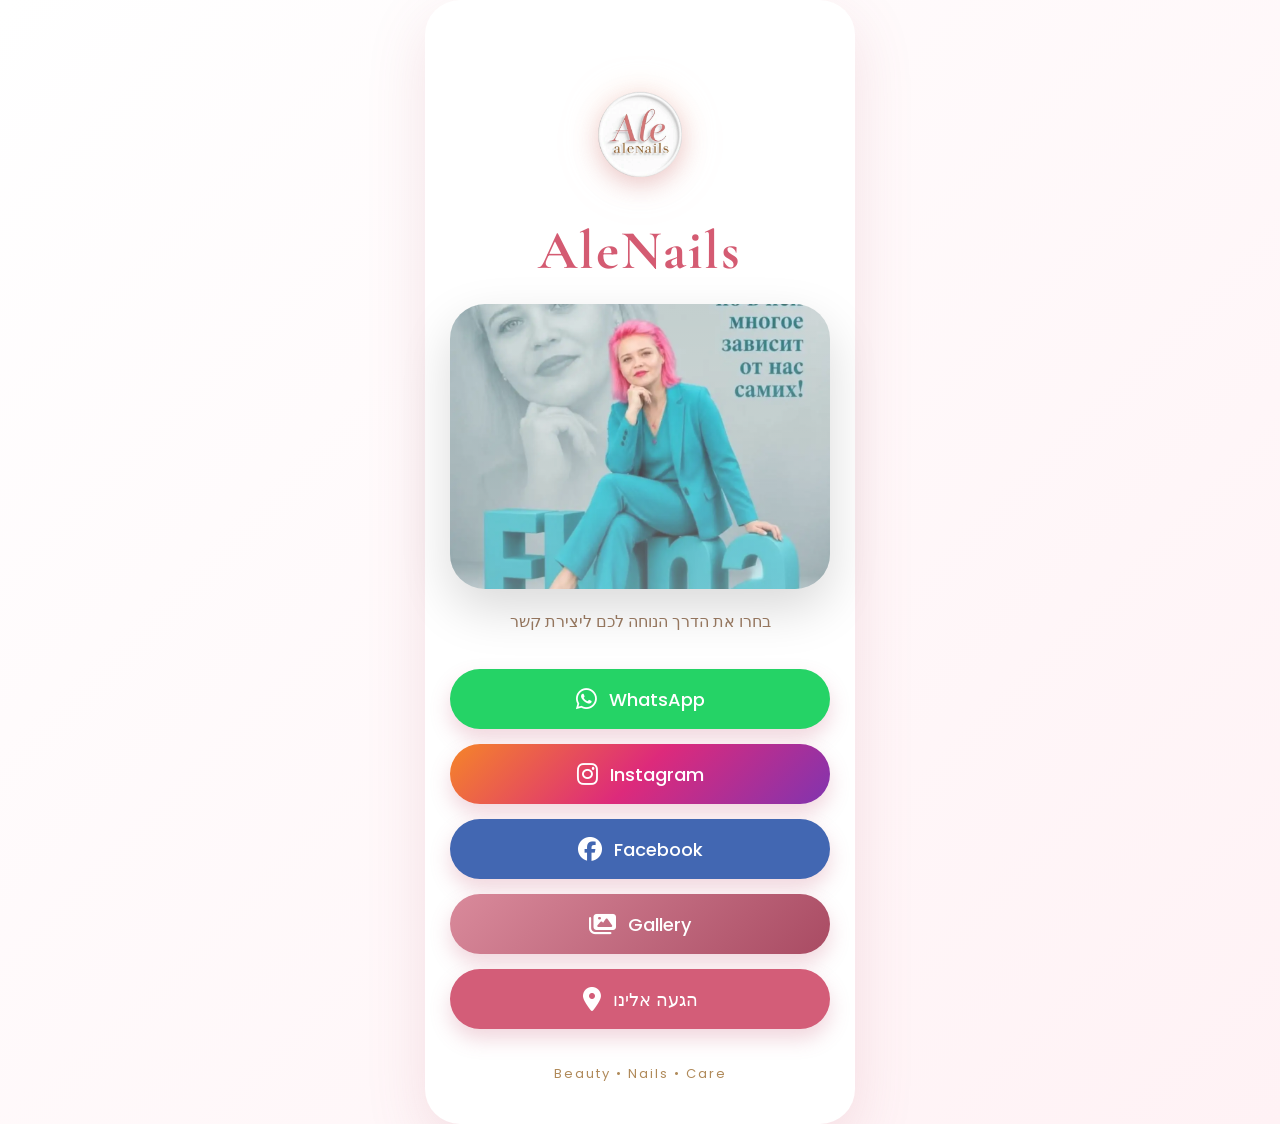
<file: index.html>
<!DOCTYPE html>
<html lang="he">
<head>
<meta charset="UTF-8">
<meta name="viewport" content="width=device-width, initial-scale=1.0">


<meta property="og:title" content="AleNails - Nail Studio">

<meta property="og:description" content="Professional manicure, nail art and beauty services">

<meta property="og:image" content="https://fearlessjeny.github.io/AleNailsNfc/preview2.jpg">

<meta property="og:image:secure_url" content="https://fearlessjeny.github.io/AleNailsNfc/preview2.jpg">

<meta property="og:image:type" content="image/jpeg">

<meta property="og:image:width" content="1200">

<meta property="og:image:height" content="630">

<meta property="og:url" content="https://fearlessjeny.github.io/AleNailsNfc/">

<meta property="og:type" content="website">





<title>AleNails</title>

<link rel="stylesheet" href="style.css">

<link rel="stylesheet" href="https://cdnjs.cloudflare.com/ajax/libs/font-awesome/6.5.2/css/all.min.css">

<link href="https://fonts.googleapis.com/css2?family=Cormorant+Garamond:wght@500;700&family=Poppins:wght@300;400;600&display=swap" rel="stylesheet">

</head>

<body>


<main class="card">


    <img src="logo.webp" class="logo" alt="AleNails">

<h1>AleNails</h1>

<div class="hero-photo">
    <img src="images/hero-nails.webp" alt="Nail Design">
</div>


    




    <p class="subtitle">
        בחרו את הדרך הנוחה לכם ליצירת קשר
    </p>



    <div class="buttons">


        <!-- WhatsApp -->
<a href="https://wa.me/972542330553?text=Здравствуйте,%20хочу%20записаться%20на%20маникюр"
class="button whatsapp"
target="_blank">

<i class="fa-brands fa-whatsapp"></i>
<span>WhatsApp</span>

</a>


<!-- Instagram -->
<a href="https://www.instagram.com/elenachvankin"
class="button instagram"
target="_blank">

<i class="fa-brands fa-instagram"></i>
<span>Instagram</span>

</a>


<!-- Facebook -->
<a href="https://www.facebook.com/share/1DgYF16xxJ/"
class="button facebook"
target="_blank">

<i class="fa-brands fa-facebook"></i>
<span>Facebook</span>

</a>


<a href="gallery.html" class="button gallery-btn">

    <i class="fa-solid fa-images"></i>

    <span>Gallery</span>

</a>


<!-- Waze / Location -->
<a href="https://ul.waze.com/ul?place=ChIJP21Ji2qcAhURQQkX3ph1IKA&ll=31.67249800%2C34.57634560&navigate=yes"
class="button location"
target="_blank">

<i class="fa-solid fa-location-dot"></i>
<span>הגעה אלינו</span>

</a>


    </div>



    <footer>
        Beauty • Nails • Care
    </footer>


</main>



</body>
</html>
</file>
<file: style.css>
*{
    margin:0;
    padding:0;
    box-sizing:border-box;
}


body{

min-height:100vh;

display:flex;

justify-content:center;

align-items:center;

overflow-x:hidden;

background:

linear-gradient(
135deg,
#fff,
#fff2f5
);


font-family:'Poppins',sans-serif;

}



.card{

width:min(430px, 92vw);

padding:40px 25px;

background:white;

border-radius:35px;

text-align:center;

box-shadow:
0 20px 60px rgba(180,80,100,.15);

animation:show .8s ease;

}


@keyframes show{

from{

opacity:0;

transform:translateY(30px);

}

to{

opacity:1;

transform:translateY(0);

}

}



.logo{

width:150px;

height:150px;

object-fit:contain;

margin-top:20px;

filter:
drop-shadow(0 8px 12px rgba(180,80,100,.25))
drop-shadow(0 0 15px rgba(255,220,200,.5));

}

h1{

font-family:'Cormorant Garamond',serif;

font-size:55px;

font-weight:700;


color:#d45b72;

letter-spacing:2px;

}



.subtitle{

margin-top:10px;

margin-bottom:35px;

color:#9b7b62;

font-size:16px;

}




.buttons{

display:flex;

flex-direction:column;

gap:15px;

}




.button{

height:60px;

display:flex;

align-items:center;

justify-content:center;

gap:12px;

border-radius:35px;

text-decoration:none;

font-size:18px;

font-weight:500;

color:white;

background:
linear-gradient(
135deg,
#d98a9b,
#a94b63
);

transition:.35s;

box-shadow:
0 10px 20px rgba(200,90,120,.25);

}


/* Иконки Font Awesome */

.button i{

font-size:24px;

}



/* Текст кнопки */

.button span{

font-size:18px;

}



/* Эффект наведения */

.button:hover{

transform:translateY(-4px);

box-shadow:
0 15px 30px rgba(200,90,120,.35);

}



/* Instagram */

.instagram{

background:
linear-gradient(
135deg,
#f58529,
#dd2a7b,
#8134af
);

}



/* Facebook */

.facebook{

background:#4267B2;

}



/* WhatsApp */

.whatsapp{

background:#25D366;

}



/* Waze / Location */

.location{

background:#d35d78;

}



/* Gallery */

.gallery-btn{

background:
linear-gradient(
135deg,
#d98a9b,
#a94b63
);

}



footer{

margin-top:35px;

font-size:13px;

color:#b08a5a;

letter-spacing:2px;

}



@media(max-width:450px){

.card{

width:92%;

padding:35px 20px;

}


h1{

font-size:45px;

}


}

@media(max-width:360px){

.logo{
    width:120px;
    height:120px;
}

h1{
    font-size:40px;
}

.button{
    height:55px;
    font-size:16px;
}

}


@media(min-width:768px){

.card{
    width:430px;
}

}

.hero-photo{

width:100%;

aspect-ratio: 4 / 3;

margin:20px auto;

border-radius:35px;

overflow:hidden;

box-shadow:
0 20px 50px rgba(0,0,0,.15);

position:relative;

}

.hero-photo img{

width:100%;

height:100%;

object-fit:cover;

transition:.5s;

}


.hero-photo:hover img{

transform:scale(1.05);

}

.hero-photo::after{

content:"";

position:absolute;

inset:0;

background:

linear-gradient(
180deg,
rgba(255,255,255,.15),
rgba(255,248,250,.35)
);

}
</file>
